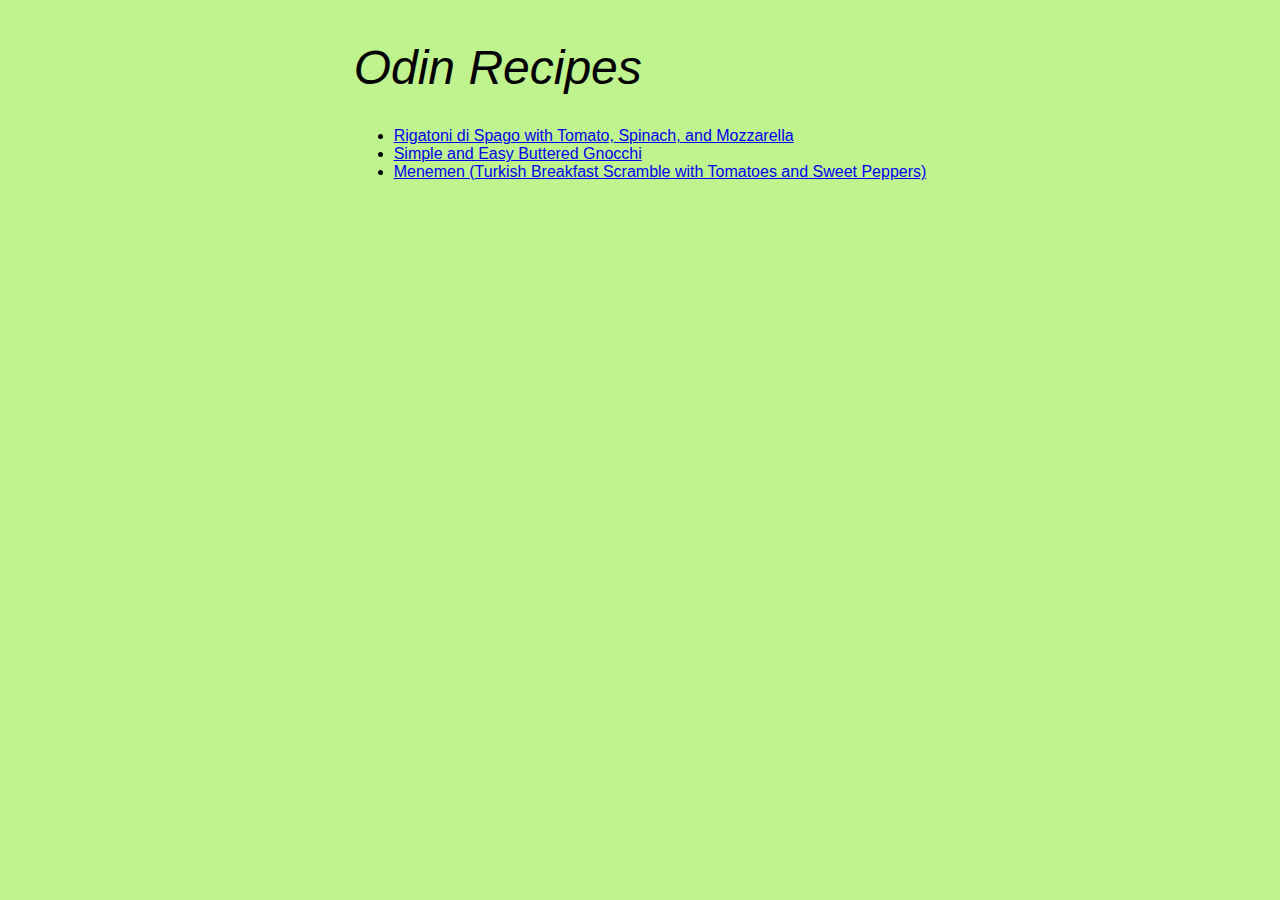
<file: index.html>
<!DOCTYPE html>
<html lang="en">
<head>
    <meta charset="UTF-8">
    <meta http-equiv="X-UA-Compatible" content="IE=edge">
    <meta name="viewport" content="width=device-width, initial-scale=1.0">
    <link rel="stylesheet" href="./css/styles.css">
    <title>Odin Recipes</title>
</head>
<body class="page-index">
<div class="recipe-list">
    <h1 class="title">Odin Recipes</h1>
        <ul>
            <li><a href="./recipes/pasta.html">Rigatoni di Spago with Tomato, Spinach, and Mozzarella</a></li>
            <li><a href="./recipes/gnocchi.html">Simple and Easy Buttered Gnocchi</a></li>
            <li><a href="./recipes/menemen.html">Menemen (Turkish Breakfast Scramble with Tomatoes and Sweet Peppers)</a></li>
        </ul>
</div>

</body>
</html>
</file>
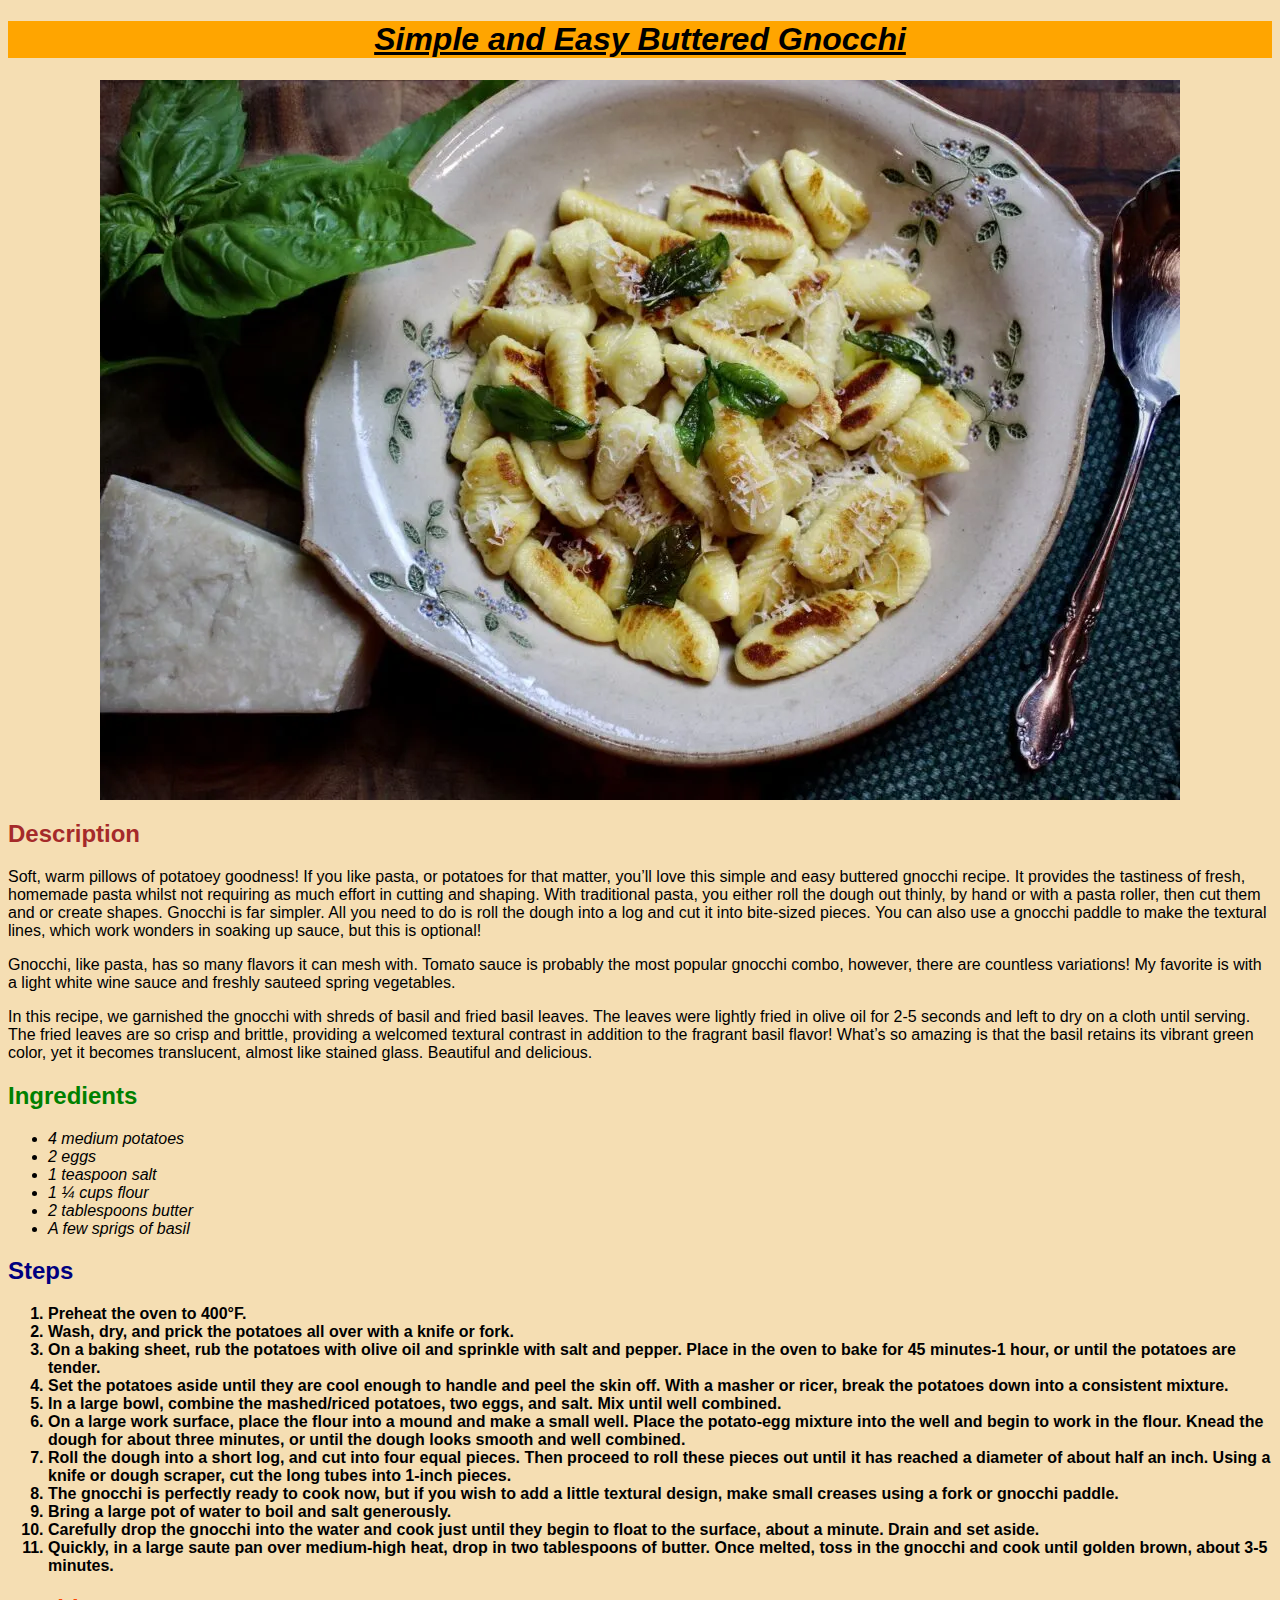
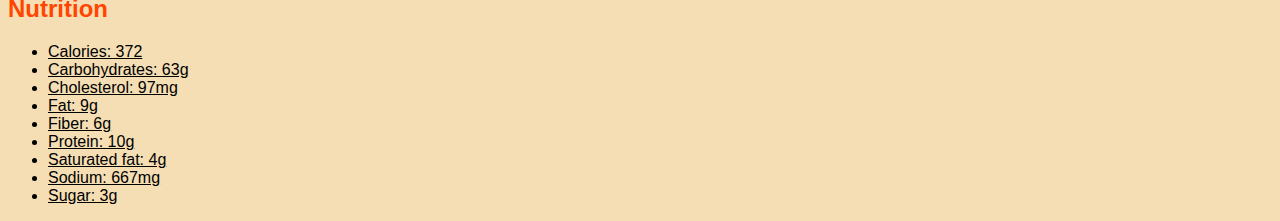
<file: recipes/gnocchi.html>
<!DOCTYPE html>
<html lang="en">
<head>
    <meta charset="UTF-8">
    <meta http-equiv="X-UA-Compatible" content="IE=edge">
    <meta name="viewport" content="width=device-width, initial-scale=1.0">
    <link rel="stylesheet" href="../css/styles.css">
    <title>Simple and Easy Buttered Gnocchi</title>
</head>
<body class="page-recipe">
<!-- Credit to https://sowthetable.com -->
<!-- Original recipe page can be found at https://sowthetable.com/simple-easy-buttered-gnocchi/ -->
    
<h1 class="title">Simple and Easy Buttered Gnocchi</h1>
<img src="../img/gnocchi.jpeg" class="recipe-image" alt="Plate of cooked gnocchi next to a spoon and a leaf of pesto">
        
<div class="section description">
    <h2>Description</h2>
        <p>Soft, warm pillows of potatoey goodness! If you like pasta, or potatoes for that matter, you’ll love this simple and easy buttered gnocchi recipe. It provides the tastiness of fresh, homemade pasta whilst not requiring as much effort in cutting and shaping. With traditional pasta, you either roll the dough out thinly, by hand or with a pasta roller, then cut them and or create shapes. Gnocchi is far simpler. All you need to do is roll the dough into a log and cut it into bite-sized pieces. You can also use a gnocchi paddle to make the textural lines, which work wonders in soaking up sauce, but this is optional!</p>
        <p>Gnocchi, like pasta, has so many flavors it can mesh with. Tomato sauce is probably the most popular gnocchi combo, however, there are countless variations! My favorite is with a light white wine sauce and freshly sauteed spring vegetables.</p>
        <p>In this recipe, we garnished the gnocchi with shreds of basil and fried basil leaves. The leaves were lightly fried in olive oil for 2-5 seconds and left to dry on a cloth until serving. The fried leaves are so crisp and brittle, providing a welcomed textural contrast in addition to the fragrant basil flavor! What’s so amazing is that the basil retains its vibrant green color, yet it becomes translucent, almost like stained glass. Beautiful and delicious.</p>
</div>

<div class="section ingredients">
    <h2>Ingredients</h2>
        <ul>
            <li>4 medium potatoes</li>
            <li>2 eggs</li>
            <li>1 teaspoon salt</li>
            <li>1 ¼ cups flour</li>
            <li>2 tablespoons butter</li>
            <li>A few sprigs of basil</li>
        </ul>
</div>

<div class="section steps">
    <h2>Steps</h2>
        <ol>
            <li>Preheat the oven to 400°F. </li>
            <li>Wash, dry, and prick the potatoes all over with a knife or fork. </li>
            <li>On a baking sheet, rub the potatoes with olive oil and sprinkle with salt and pepper. Place in the oven to bake for 45 minutes-1 hour, or until the potatoes are tender.</li>
            <li>Set the potatoes aside until they are cool enough to handle and peel the skin off. With a masher or ricer, break the potatoes down into a consistent mixture.</li>
            <li>In a large bowl, combine the mashed/riced potatoes, two eggs, and salt. Mix until well combined.</li>
            <li>On a large work surface, place the flour into a mound and make a small well. Place the potato-egg mixture into the well and begin to work in the flour. Knead the dough for about three minutes, or until the dough looks smooth and well combined.</li>
            <li>Roll the dough into a short log, and cut into four equal pieces. Then proceed to roll these pieces out until it has reached a diameter of about half an inch. Using a knife or dough scraper, cut the long tubes into 1-inch pieces.</li>
            <li>The gnocchi is perfectly ready to cook now, but if you wish to add a little textural design, make small creases using a fork or gnocchi paddle.</li>
            <li>Bring a large pot of water to boil and salt generously.</li>
            <li>Carefully drop the gnocchi into the water and cook just until they begin to float to the surface, about a minute. Drain and set aside.</li>
            <li>Quickly, in a large saute pan over medium-high heat, drop in two tablespoons of butter. Once melted, toss in the gnocchi and cook until golden brown, about 3-5 minutes.</li>
        </ol>
</div>

<div class="section nutrition">
    <h2>Nutrition</h2>
        <ul>
            <li>Calories: 372</li>
            <li>Carbohydrates: 63g</li>
            <li>Cholesterol: 97mg</li>
            <li>Fat: 9g</li>
            <li>Fiber: 6g</li>
            <li>Protein: 10g</li>
            <li>Saturated fat: 4g</li>
            <li>Sodium: 667mg</li>
            <li>Sugar: 3g</li>
        </ul>
</div>
</body>
</html>
</file>
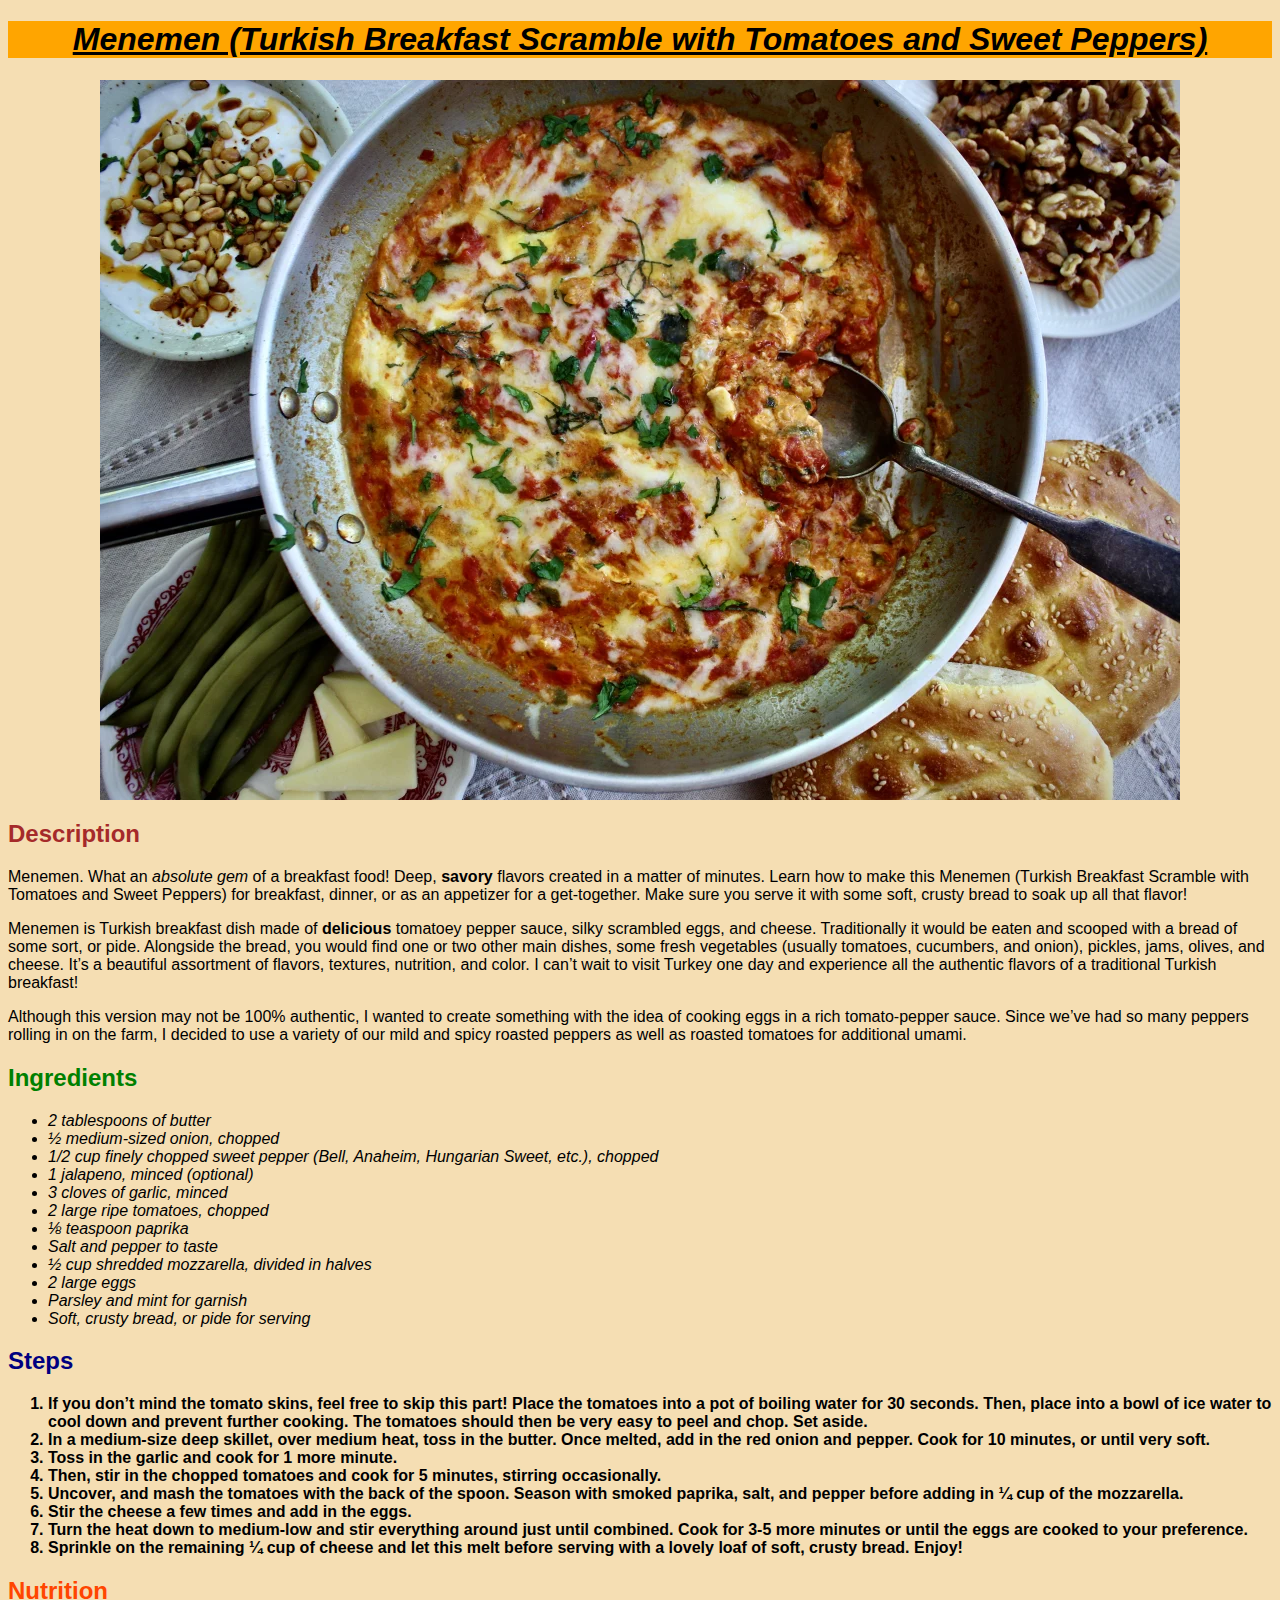
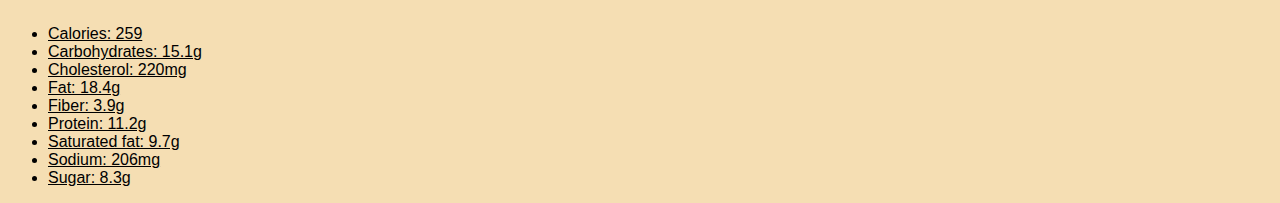
<file: recipes/menemen.html>
<!DOCTYPE html>
<html lang="en">
<head>
    <meta charset="UTF-8">
    <meta http-equiv="X-UA-Compatible" content="IE=edge">
    <meta name="viewport" content="width=device-width, initial-scale=1.0">
    <link rel="stylesheet" href="../css/styles.css">
    <title>Menemen (Turkish Breakfast Scramble with Tomatoes and Sweet Peppers)</title>
</head>
<body class="page-recipe">
<!-- Credit to https://sowthetable.com -->
<!-- Original recipe page can be found at https://sowthetable.com/menemen-turkish-breakfast-scramble-tomato-peppers/ -->

<h1 class="title">Menemen (Turkish Breakfast Scramble with Tomatoes and Sweet Peppers)</h1>
<img src="../img/menemen.jpeg" class="recipe-image" alt="Overview look of a cooked bowl of menemen">

<div class="section description">
    <h2>Description</h2>
        <p>Menemen. What an <em>absolute gem</em> of a breakfast food! Deep, <strong>savory</strong> flavors created in a matter of minutes. Learn how to make this Menemen (Turkish Breakfast Scramble with Tomatoes and Sweet Peppers) for breakfast, dinner, or as an appetizer for a get-together. Make sure you serve it with some soft, crusty bread to soak up all that flavor!</p>
        <p>Menemen is Turkish breakfast dish made of <strong>delicious</strong> tomatoey pepper sauce, silky scrambled eggs, and cheese. Traditionally it would be eaten and scooped with a bread of some sort, or pide. Alongside the bread, you would find one or two other main dishes, some fresh vegetables (usually tomatoes, cucumbers, and onion), pickles, jams, olives, and cheese. It’s a beautiful assortment of flavors, textures, nutrition, and color. I can’t wait to visit Turkey one day and experience all the authentic flavors of a traditional Turkish breakfast!</p>
        <p>Although this version may not be 100% authentic, I wanted to create something with the idea of cooking eggs in a rich tomato-pepper sauce. Since we’ve had so many peppers rolling in on the farm, I decided to use a variety of our mild and spicy roasted peppers as well as roasted tomatoes for additional umami.</p>
</div>

<div class="section ingredients">
    <h2>Ingredients</h2>
        <ul>
            <li>2 tablespoons of butter</li>
            <li>½ medium-sized onion, chopped</li>
            <li>1/2 cup finely chopped sweet pepper (Bell, Anaheim, Hungarian Sweet, etc.), chopped</li>
            <li>1 jalapeno, minced (optional)</li>
            <li>3 cloves of garlic, minced</li>
            <li>2 large ripe tomatoes, chopped</li>
            <li>⅛ teaspoon paprika</li>
            <li>Salt and pepper to taste</li>
            <li>½ cup shredded mozzarella, divided in halves</li>
            <li>2 large eggs</li>
            <li>Parsley and mint for garnish</li>
            <li>Soft, crusty bread, or pide for serving</li>
        </ul>
</div>

<div class="section steps">
    <h2>Steps</h2>
        <ol>
            <li>If you don’t mind the tomato skins, feel free to skip this part! Place the tomatoes into a pot of boiling water for 30 seconds. Then, place into a bowl of ice water to cool down and prevent further cooking. The tomatoes should then be very easy to peel and chop. Set aside.</li>
            <li>In a medium-size deep skillet, over medium heat, toss in the butter. Once melted, add in the red onion and pepper. Cook for 10 minutes, or until very soft.</li>
            <li>Toss in the garlic and cook for 1 more minute. </li>
            <li>Then, stir in the chopped tomatoes and cook for 5 minutes, stirring occasionally.</li>
            <li>Uncover, and mash the tomatoes with the back of the spoon. Season with smoked paprika, salt, and pepper before adding in ¼ cup of the mozzarella.</li>
            <li>Stir the cheese a few times and add in the eggs.</li>
            <li>Turn the heat down to medium-low and stir everything around just until combined. Cook for 3-5 more minutes or until the eggs are cooked to your preference.</li>
            <li>Sprinkle on the remaining ¼ cup of cheese and let this melt before serving with a lovely loaf of soft, crusty bread. Enjoy!</li>
        </ol>
</div>

<div class="section nutrition">
    <h2>Nutrition</h2>
        <ul>
            <li>Calories: 259</li>
            <li>Carbohydrates: 15.1g</li>
            <li>Cholesterol: 220mg</li>
            <li>Fat: 18.4g</li>
            <li>Fiber: 3.9g</li>
            <li>Protein: 11.2g</li>
            <li>Saturated fat: 9.7g</li>
            <li>Sodium: 206mg</li>
            <li>Sugar: 8.3g</li>
        </ul>
</div>
</body>
</html>
</file>
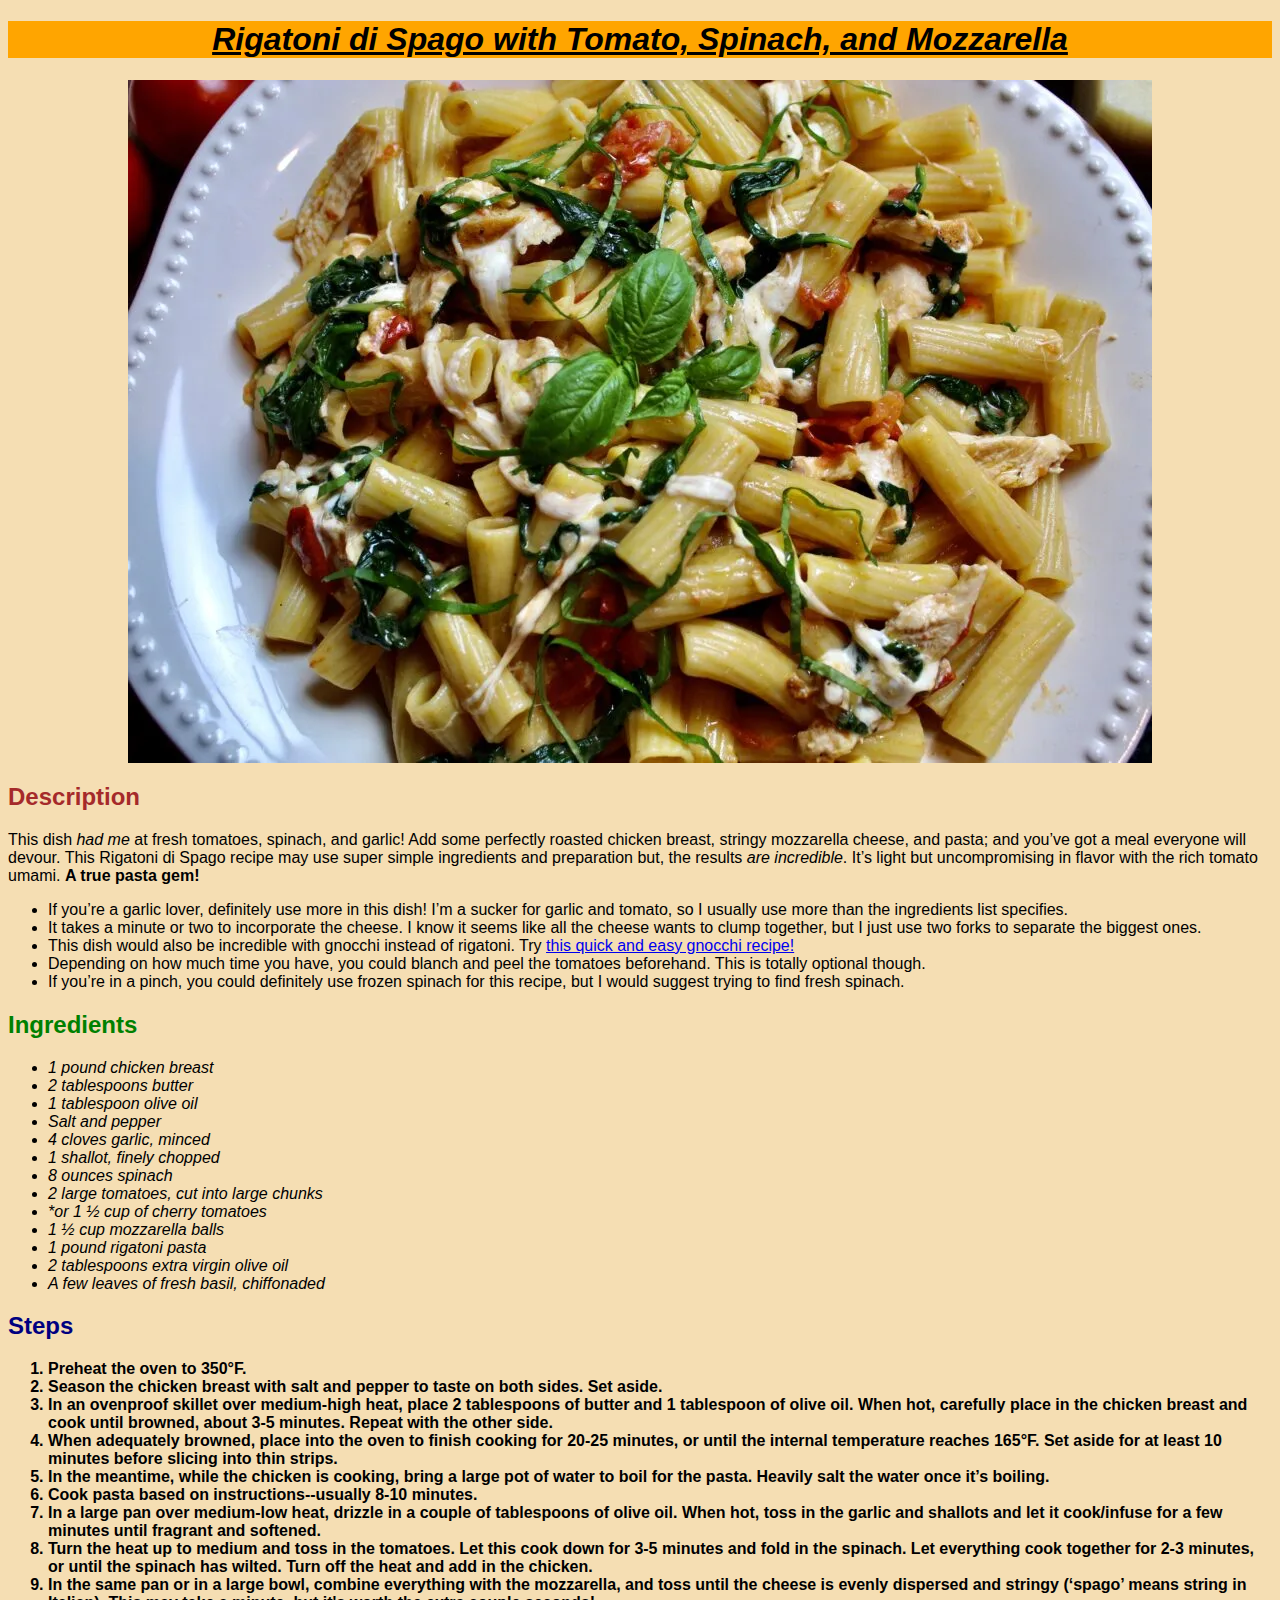
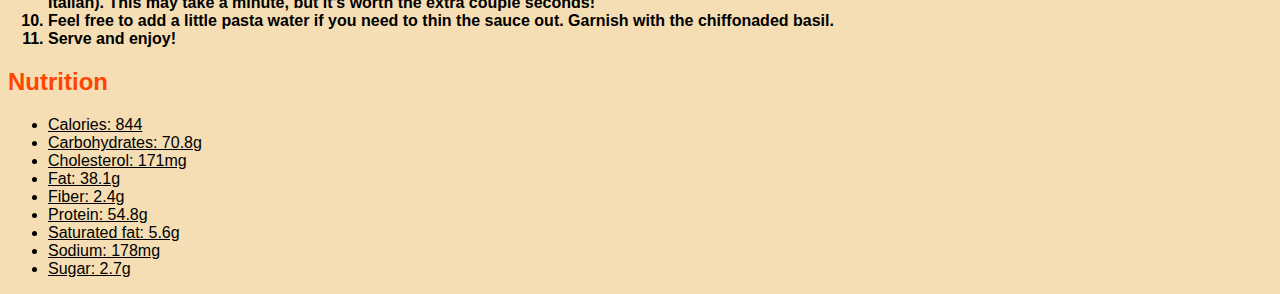
<file: recipes/pasta.html>
<!DOCTYPE html>
<html lang="en">
<head>
    <meta charset="UTF-8">
    <meta http-equiv="X-UA-Compatible" content="IE=edge">
    <meta name="viewport" content="width=device-width, initial-scale=1.0">
    <link rel="stylesheet" href="../css/styles.css">
    <title>Rigatoni di Spago with Tomato, Spinach, and Mozzarella</title>
</head>
<body class="page-recipe">
<!-- Credit to https://sowthetable.com -->
<!-- Original recipe page can be found at https://sowthetable.com/rigatoni-di-spago-with-tomato-spinach-and-mozzarella/ -->

<h1 class="title">Rigatoni di Spago with Tomato, Spinach, and Mozzarella</h1>
<img src="../img/pasta.jpeg" class="recipe-image" alt="A plate of prepared pasta with tomato, spinach and mozzarella">
        
<div class="section description">
    <h2>Description</h2>
    <p>This dish <em>had me</em> at fresh tomatoes, spinach, and garlic! Add some perfectly roasted chicken breast, stringy mozzarella cheese, and pasta; and you’ve got a meal everyone will devour. This Rigatoni di Spago recipe may use super simple ingredients and preparation but, the results <em>are incredible</em>. It’s light but uncompromising in flavor with the rich tomato umami. <strong>A true pasta gem!</strong></p>
    <ul>
        <li>If you’re a garlic lover, definitely use more in this dish! I’m a sucker for garlic and tomato, so I usually use more than the ingredients list specifies.</li>
        <li>It takes a minute or two to incorporate the cheese. I know it seems like all the cheese wants to clump together, but I just use two forks to separate the biggest ones.</li>
        <li>This dish would also be incredible with gnocchi instead of rigatoni. Try <a href="./gnocchi.html">this quick and easy gnocchi recipe!</a></li>
        <li>Depending on how much time you have, you could blanch and peel the tomatoes beforehand. This is totally optional though.</li>
        <li>If you’re in a pinch, you could definitely use frozen spinach for this recipe, but I would suggest trying to find fresh spinach.</li>
    </ul>
</div>

<div class="section ingredients">
    <h2>Ingredients</h2>
        <ul>
            <li>1 pound chicken breast</li>
            <li>2 tablespoons butter</li>
            <li>1 tablespoon olive oil</li>
            <li>Salt and pepper</li>
            <li>4 cloves garlic, minced</li>
            <li>1 shallot, finely chopped</li>
            <li>8 ounces spinach</li>
            <li>2 large tomatoes, cut into large chunks</li>
            <li>*or 1 ½ cup of cherry tomatoes</li>
            <li>1 ½ cup mozzarella balls</li>
            <li>1 pound rigatoni pasta</li>
            <li>2 tablespoons extra virgin olive oil</li>
            <li>A few leaves of fresh basil, chiffonaded</li>
        </ul>
</div>

<div class="section steps">
    <h2>Steps</h2>
        <ol>
            <li>Preheat the oven to 350°F.</li>
            <li>Season the chicken breast with salt and pepper to taste on both sides. Set aside. </li>
            <li>In an ovenproof skillet over medium-high heat, place 2 tablespoons of butter and 1 tablespoon of olive oil. When hot, carefully place in the chicken breast and cook until browned, about 3-5 minutes. Repeat with the other side. </li>
            <li>When adequately browned, place into the oven to finish cooking for 20-25 minutes, or until the internal temperature reaches 165°F. Set aside for at least 10 minutes before slicing into thin strips. </li>
            <li>In the meantime, while the chicken is cooking, bring a large pot of water to boil for the pasta. Heavily salt the water once it’s boiling. </li>
            <li>Cook pasta based on instructions--usually 8-10 minutes. </li>
            <li>In a large pan over medium-low heat, drizzle in a couple of tablespoons of olive oil. When hot, toss in the garlic and shallots and let it cook/infuse for a few minutes until fragrant and softened. </li>
            <li>Turn the heat up to medium and toss in the tomatoes. Let this cook down for 3-5 minutes and fold in the spinach. Let everything cook together for 2-3 minutes, or until the spinach has wilted. Turn off the heat and add in the chicken. </li>
            <li>In the same pan or in a large bowl, combine everything with the mozzarella, and toss until the cheese is evenly dispersed and stringy (‘spago’ means string in Italian). This may take a minute, but it's worth the extra couple seconds!</li>
            <li>Feel free to add a little pasta water if you need to thin the sauce out. Garnish with the chiffonaded basil.</li>
            <li>Serve and enjoy!</li>
        </ol>
</div>

<div class="section nutrition">
    <h2>Nutrition</h2>
        <ul>
            <li>Calories: 844</li>
            <li>Carbohydrates: 70.8g</li>
            <li>Cholesterol: 171mg</li>
            <li>Fat: 38.1g</li>
            <li>Fiber: 2.4g</li>
            <li>Protein: 54.8g</li>
            <li>Saturated fat: 5.6g</li>
            <li>Sodium: 178mg</li>
            <li>Sugar: 2.7g</li>
        </ul>
</div>
</body>
</html>
</file>
<file: css/styles.css>
/* GENERAL ELEMENTS */
body {
    font-family: 'Lucida Sans', 'Lucida Sans Regular', 'Lucida Grande', 'Lucida Sans Unicode', Geneva, Verdana, sans-serif
}

/* TITLES */
.title {
    font-size: xx-large;
}

.page-index .title {
    font-family: Verdana, Geneva, Tahoma, sans-serif;
    font-style: italic;
    font-weight: normal;
    font-size: 48px;
}

.page-recipe .title {
    font-family: 'Segoe UI', Tahoma, Geneva, Verdana, sans-serif;
    text-align: center;
    font-style: italic;
    text-decoration: underline;
    background-color: orange;
}

/* PAGES */
.page-index {
    background-color:rgb(191, 243, 142);
    text-align: center;
}

.page-recipe {
    background-color: wheat;
}

/* SECTION SPECIFIC */
.section h2 {
    font-family:'Trebuchet MS', 'Lucida Sans Unicode', 'Lucida Grande', 'Lucida Sans', Arial, sans-serif
}

.section.description h2 {
    color: brown
}

.section.ingredients li {
    font-style: italic;
}

.section.ingredients h2 {
    color: green
}

.section.steps li {
    font-weight: bold;
}

.section.steps h2 {
    color:navy
}

.section.nutrition li {
    text-decoration: underline;
}

.section.nutrition h2 {
    color:  orangered; 
}

/* IMAGES */
.recipe-image {
    width: px;
    height: auto;

    display: block;
    margin-left: auto;
    margin-right: auto;
}

/* OTHER */
.recipe-list {
    display: inline-block;
    text-align: left;
}
</file>
